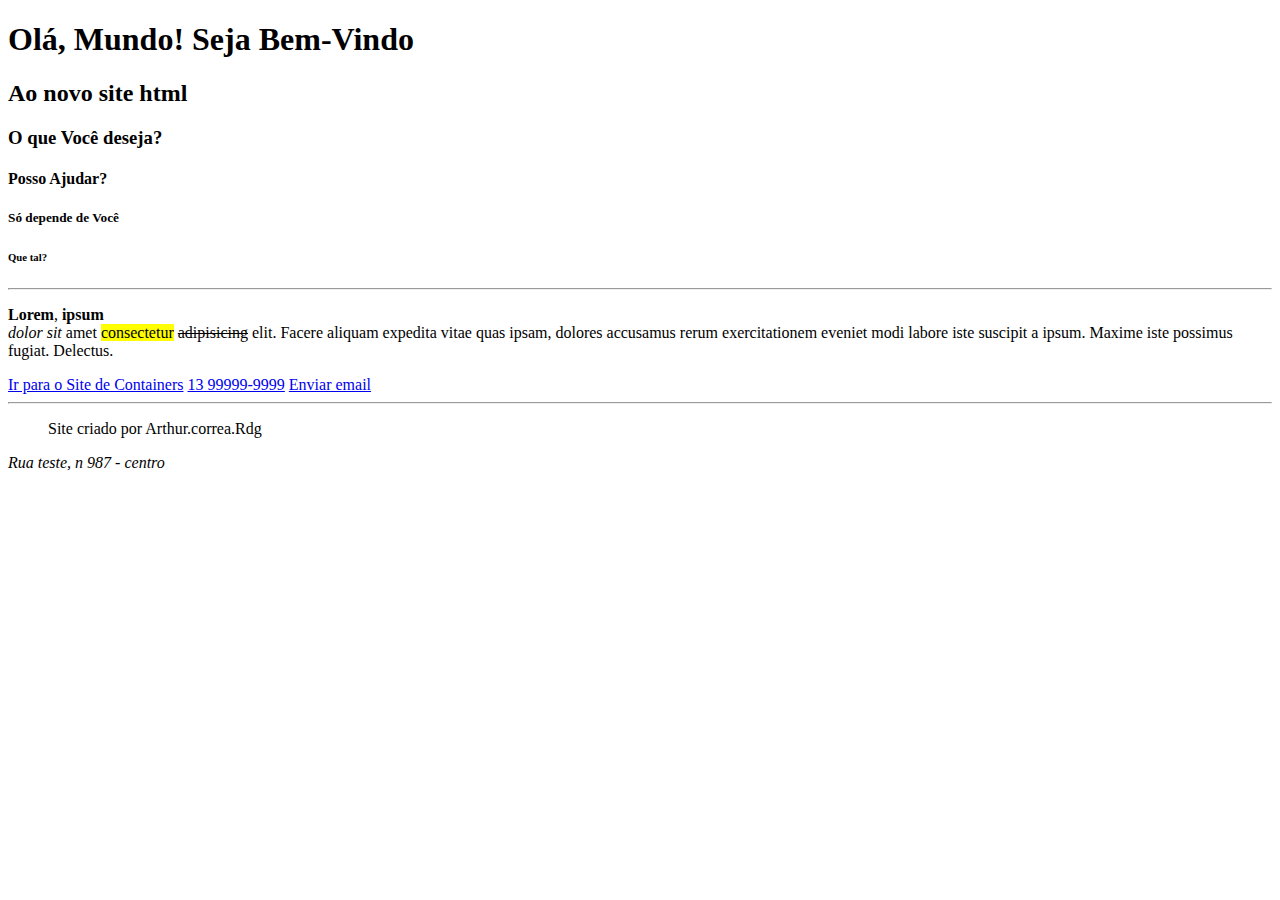
<file: Index.HTML>
<!DOCTYPE html>
<html lang="pt-br">

<head>
    <meta charset="UTF-8">
    <meta name="viewport" content="width=device-width, initial-scale=1.0">
    <title>Minha aprimeira página HTML</title>
</head>

<body>
    <h1>Olá, Mundo! Seja Bem-Vindo</h1>
    <h2> Ao novo site html</h2>
    <h3> O que Você deseja?</h3>
    <h4> Posso Ajudar?</h4>
    <h5> Só depende de Você</h5>
    <h6> Que tal?</h6>
    <hr>
    <p>
        <b>Lorem</b>, <strong>ipsum</strong> <br />
        <i>dolor</i> <em>sit</em> amet <mark>consectetur</mark>
        <del>adipisicing</del> elit. <saml>Facere</saml>
        <spam>aliquam</spam> expedita vitae quas ipsam, dolores accusamus rerum exercitationem
        eveniet modi labore iste suscipit a ipsum. Maxime iste possimus fugiat. Delectus.
    </p>
    <a href="./containers.HTML" title="Ir para o site de Containers"> Ir para o Site de Containers</a>
    <a href="tell: 1399999-9999">13 99999-9999</a>
    <a href="mailto:arthur.correa.rdg@gmail.com">Enviar email</a>
    <hr \>
    <blockquote>
        Site criado por Arthur.correa.Rdg
    </blockquote>
    <address>
        Rua teste, n 987 - centro
    </address>
</body>

</html>
</file>
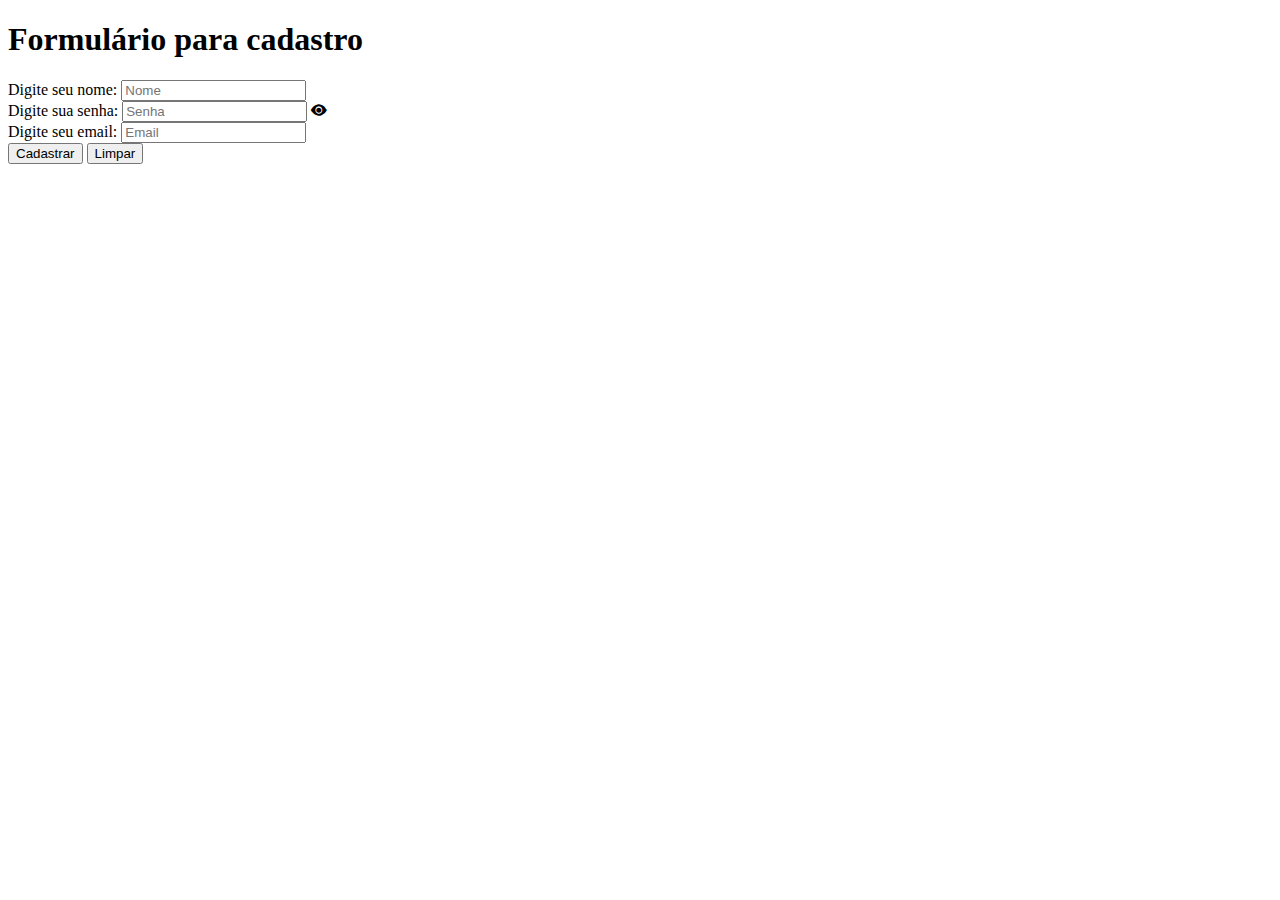
<file: Aulas-para-correção/index.html>
<!DOCTYPE html>
<html lang="pt-br">

<head>
    <meta charset="UTF-8">
    <meta name="viewport" content="width=device-width, initial-scale=1.0">
    <link rel="stylesheet" href="https://cdn.jsdelivr.net/npm/bootstrap-icons@1.11.3/font/bootstrap-icons.min.css">

    <title>Formulário para correção</title>
</head>

<body>
    <h1>Formulário para cadastro</h1>
    <form>
        <label for="nome"> Digite seu nome: </label>
        <input type="text" placeholder="Nome" id="nome">
        <br />
        <label for="senha"> Digite sua senha: </label>
        <input type="password" placeholder="Senha" id="senha">
        <i class="bi bi-eye-fill"></i>
        <br />
        <label for="Email"> Digite seu email: </label>
        <input type="email" placeholder="Email" id="Email">
        <br />
        <button> Cadastrar </button>
        <button> Limpar </button>
    </form>
</body>

</html>
</file>
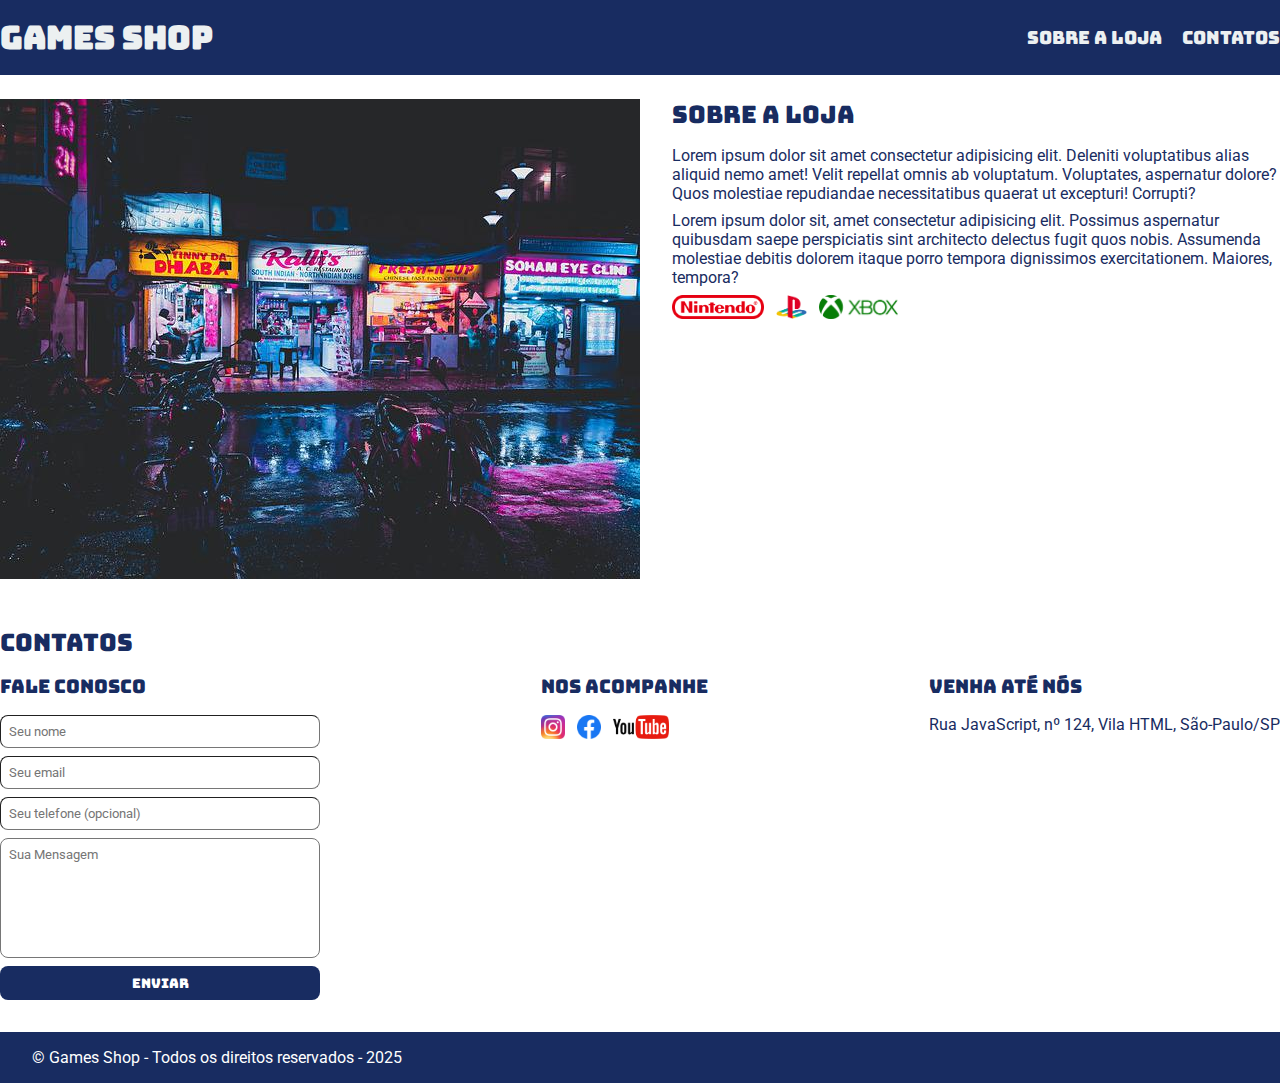
<file: projeto_um/index.html>
<!DOCTYPE html>
<html lang="pt-br">
<head>
    <meta charset="UTF-8">
    <meta name="viewport" content="width=device-width, initial-scale=1.0">
    <title>Games Shop - A sua loja de gam</title>
    <link rel="stylesheet" href="style.css">

    <link rel="preconnect" href="https://fonts.googleapis.com">
    <link rel="preconnect" href="https://fonts.gstatic.com" crossorigin>
    <link href="https://fonts.googleapis.com/css2?family=Bungee&family=Roboto:ital,wght@0,100..900;1,100..900&display=swap" rel="stylesheet">

</head>
<body>
    <header>
        <div class="container">
        <h1>Games Shop</h1>
            <nav>
                <ul>
                    <li>
                        <a href="#about" title="Ir para a seção sobre">Sobre a Loja</a>
                    </li>
                    <li>
                        <a href="#contact" title="Ir para a seção de contatos">Contatos</a>
                    </li>
                </ul>
            </nav>
        </div>
    </header>
    <section id="about">
        <div class="container">
            <img class="store-front" src="images/loja.jpg" alt="Uma rua com lojas ao fundo">
            <div>
                <h2>SOBRE A LOJA</h2>
                    <p>
                        Lorem ipsum dolor sit amet consectetur adipisicing elit. Deleniti voluptatibus alias aliquid nemo amet! 
                        Velit repellat omnis ab voluptatum. Voluptates, aspernatur dolore? 
                        Quos molestiae repudiandae necessitatibus quaerat ut excepturi! Corrupti?
                    </p>
                    <p>
                        Lorem ipsum dolor sit, amet consectetur adipisicing elit. 
                        Possimus aspernatur quibusdam saepe perspiciatis sint architecto delectus fugit quos nobis. 
                        Assumenda molestiae debitis dolorem itaque porro tempora dignissimos exercitationem. Maiores, tempora?
                    </p>
                    <ul class="brand-list">
                        <img src="images/nintendo.png" alt="logotipo nintendo">
                        <img src="images/playstation.png" alt="logotipo playstation">
                        <img src="images/xbox.png" alt="logotipo xbox">
                    </ul>
                </div>
            </div>
        </div>
    </section>
    <section id="contact">
        <div class="container">
            <h2>Contatos</h2>
            <div class="contact-methods">
                <div>
                    <h3>Fale Conosco</h3>
                    <form>
                        <input type="text" placeholder="Seu nome" required>
                        <input type="email" placeholder="Seu email" required>
                        <input type="tel" placeholder="Seu telefone (opcional)">
                        <textarea placeholder="Sua Mensagem" required></textarea>
                        <button type="submit">Enviar</button>
                    </form>
                </div>
                <div>
                    <h3>Nos acompanhe</h3>
                    <ul class="social-links">
                        <li>
                            <a href="#" title="Siga-nos no Instagram">
                                <img src="./images/instagram.png" alt="Logo instagram" />
                            </a>
                        </li>
                        <li>
                            <a href="#" title="Acompanhe-nos em nosso Facebook">
                                <img src="./images/facebook.png" alt="Logo Facebook" />
                            </a>
                        </li>
                        <li>
                            <a href="#" title="Visite nosso canal no Youtube">
                                <img src="./images/youtube.png" alt="Logo Youtube">
                            </a>
                        </li>
                    </ul>
                </div>
                <div>
                    <h3>Venha até nós</h3>
                    <p>
                        Rua JavaScript, nº 124, Vila HTML, São-Paulo/SP
                    </p>
                </div>
            </div>
        </div>
    </section>
    <footer>
        <p>
            &copy; Games Shop - Todos os direitos reservados - 2025
        </p>
    </footer>
</body>
</html>
</file>
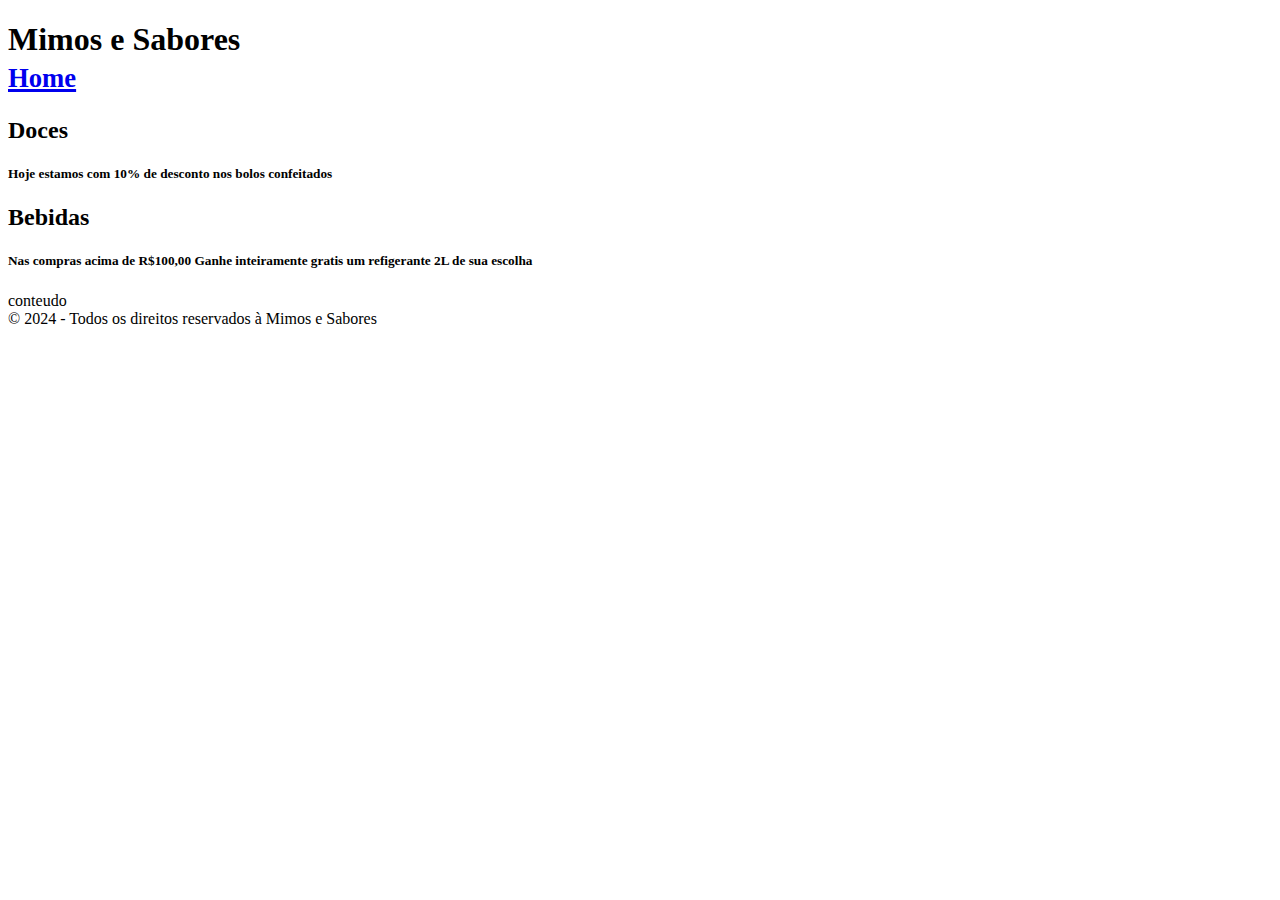
<file: containers.HTML>
<!DOCTYPE html>
<html lang="pt-br">

<head>
    <meta charset="UTF-8">
    <meta name="viewport" content="width=device-width, initial-scale=1.0">
    <title>Site Doceria</title>
</head>

<body>
    <header>
        <h1>
            Mimos e Sabores
            <nav>
                <a href="./Index.HTML"> <small>Home</small></a>
            </nav>
        </h1>
    </header>
    <main>
        <div>
            <section>
                <h2>Doces</h2>
                <article>
                    <h5>Hoje estamos com 10% de desconto nos bolos confeitados</h5>
                </article>
            </section>
            <section>
                <h2>Bebidas</h2>
                <article>
                    <h5>Nas compras acima de R$100,00 Ganhe inteiramente gratis um refigerante 2L de sua escolha</h5>
                </article>
            </section>
        </div>
    </main>
    <aside>
        conteudo
    </aside>
    <footer>
        &copy; 2024 - Todos os direitos reservados à Mimos e Sabores
    </footer>
</body>

</html>
</file>
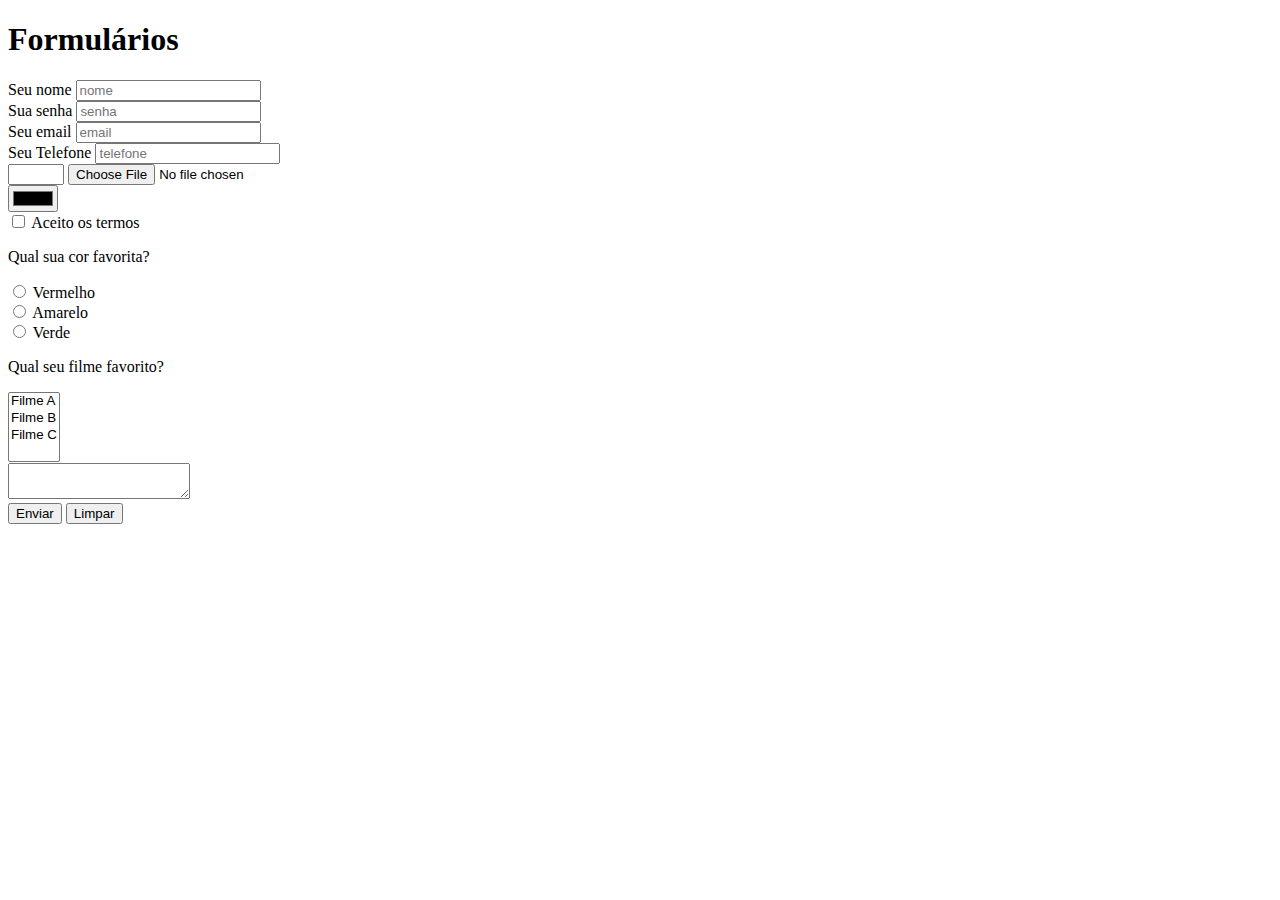
<file: Formulários.html>
<!DOCTYPE html>
<html lang="pt-br">

<head>
    <meta charset="UTF-8">
    <meta name="viewport" content="width=device-width, initial-scale=1.0">
    <title>Formularios</title>
</head>

<body>
    <h1>Formulários</h1>
    <form>
        <label for="nome"> Seu nome</label>
        <input id="nome" type="text" placeholder="nome" />
        <br />
        <label for="senha"> Sua senha</label>
        <input id="senha" type="password" placeholder="senha" />
        <br />
        <label for="email"> Seu email</label>
        <input id="email"type="email" placeholder="email">
        <br />
        <label for="Tell"> Seu Telefone</label>
        <input id="Tell" type="tel" placeholder="telefone"> <br />
        <input type="number" max="10" min="1" step="1">
        <input type="file" /> <br />
        <input type="color" /> <br />
        <input type="checkbox" id="checkbox-termos" /> <label for="checkbox-termos"> Aceito os termos</label>
        <p>
            Qual sua cor favorita?
        </p>
        <input type="radio" name="cor-favorita" id="cor-vermelha"> <label for="cor-vermelha"> Vermelho</label> <br />
        <input type="radio" name="cor-favorita" id="cor-amarela"> <label for="cor-amarela"> Amarelo</label> <br />
        <input type="radio" name="cor-favorita" id="cor-verde"> <label for="cor-verde"> Verde</label> <br />
        <p>
            Qual seu filme favorito?
        </p>
        <select multiple>
            <option> Filme A </option>
            <option> Filme B </option>
            <option> Filme C </option>
        </select>
        <br />
        <textarea></textarea>
        <br />
        <Button type="submit">  
            Enviar
        </Button>
        <button type="reset">
            Limpar
        </button>
    </form>
</body>

</html>
</file>
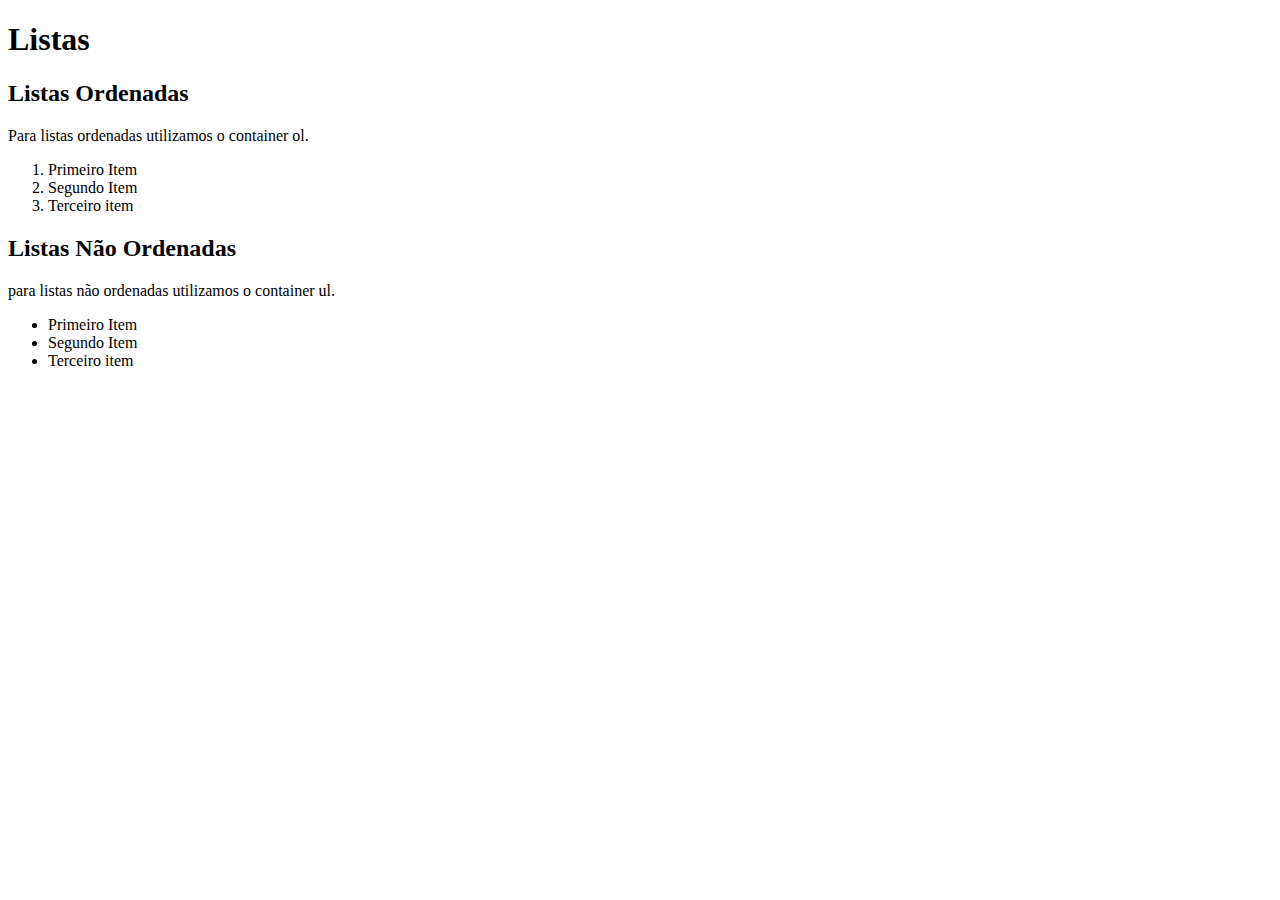
<file: Lista.HTML>
<!DOCTYPE html>
<html lang="pt-br">
<head>
    <meta charset="UTF-8">
    <meta name="viewport" content="width=device-width, initial-scale=1.0">
    <title>Document</title>
</head>
<body>
    <header>
        <h1>Listas</h1>
    </header>
    <main>
        <section>
            <h2>Listas Ordenadas</h2>
            Para listas ordenadas utilizamos o container ol.
            <ol>
                <li>Primeiro Item</li>
                <li>Segundo Item</li>
                <li>Terceiro item</li>
            </ol>
        </section>
        <section>
            <h2>Listas Não Ordenadas</h2>
            para listas não ordenadas utilizamos o container ul.
            <ul>
                <li>Primeiro Item</li>
                <li>Segundo Item</li>
                <li>Terceiro item</li>
            </ul>
        </section>
    </main>
</body>
</html>
</file>
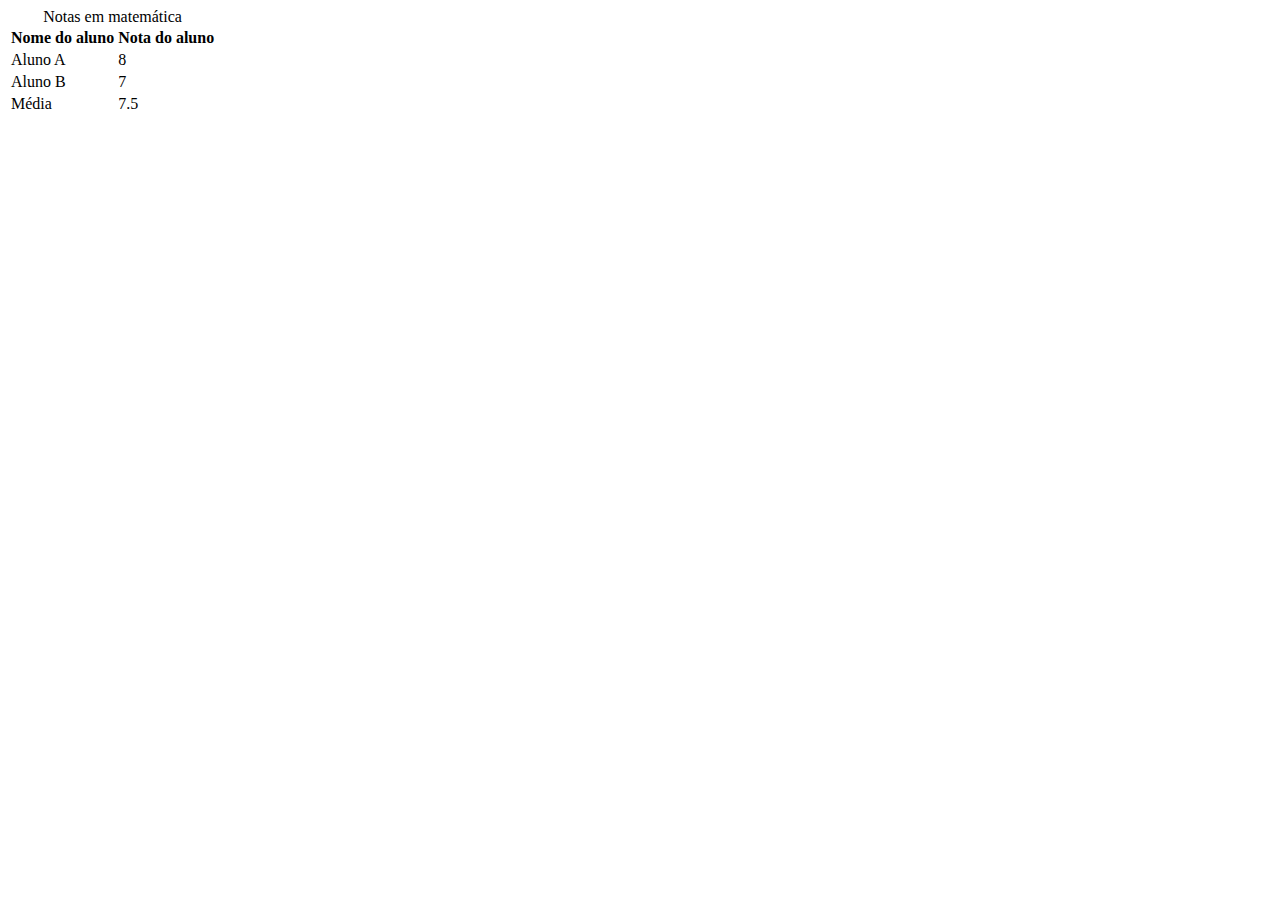
<file: Tabelas.html>
<!DOCTYPE html>
<html lang="pt-br">
<head>
    <meta charset="UTF-8">
    <meta name="viewport" content="width=device-width, initial-scale=1.0">
    <title>Tabelas</title>
</head>
<body>
    <table>
        <caption>Notas em matemática</caption>
        <thead>
            <tr>
                <th>Nome do aluno</th>
                <th>Nota do aluno</th>
            </tr>
        </thead>
        <tbody>
            <tr>
                <td>Aluno A</td>
                <td>8</td>
            </tr>
            <tr>
                <td>Aluno B</td>
                <td>7</td>
            </tr>
        </tbody>
        <tfoot>
            <tr>
                <td>Média</td>
                <td>7.5</td>
            </tr>
        </tfoot>
    </table>
</body>
</html>
</file>
<file: projeto_um/style.css>
* {
    margin: 0;
    padding: 0;
    box-sizing: border-box;
}

header {
    background-color: #182c61;
    color: #ecf0f1;
    padding: 16px 0;
}

header ,
section h2 ,
section h3 ,
form button {
    font-family: "Bungee", cursive;
    font-weight: normal;
}

body ,
input ,
textarea ,
footer p  {
    font-family: "Roboto", serif;
}

header .container {
    display: flex;
    align-items: center;
    justify-content: space-between;
}

header nav li {
    display: inline;
    margin-left: 16px;
    font-size: 18px;
}

header nav li a {
    color: #ecf0f1;
    text-decoration: none;
}

header .container,
section .container {
    display: flex;
    align-items: center;
    justify-content: space-between;
}

.container {
    max-width: 1280px;
    width: 100%;
    margin: 0 auto;
}

.brand-list img {
    height: 24px;
    margin-right: 8px;
}

section .container {
    align-items: flex-start;
}

section {
    padding: 24px 0 ;
    color: #182c61;
}

section h2 {
    margin-bottom: 16px;
}

section p {
    margin-bottom: 8px;
}

.store-front {
    margin-right: 32px;
}

.social-links li {
    display: inline;
    margin-right: 8px;
}

.social-links li a {
    text-decoration: none;
}

.social-links img {
    height: 24px;
}

#contact .container {
    display: block;
}

.contact-methods {
    display: flex;
    justify-content: space-between;
}

form input ,
form textarea ,
form button {
    display: block;
    width: 320px;
    margin-bottom: 8px;
    padding: 8px;
    border-width: 1px;
    border-radius: 8px;
}

form textarea {
    resize: none;
    height: 120px;
}

section h3 {
    margin-bottom: 16px;
}

form button {
    background-color: #182c61;
    color: #fff;
    cursor: pointer;
    border: none;
}

form button:hover {
    background-color: #2750c0;
}

form input:focus ,
form textarea:focus {
    outline-color: #182c61;
}

footer {
    background-color: #182c61;
    color: #fff;
    padding: 16px;
}

footer p {
    margin-left: 16px;
}
</file>
